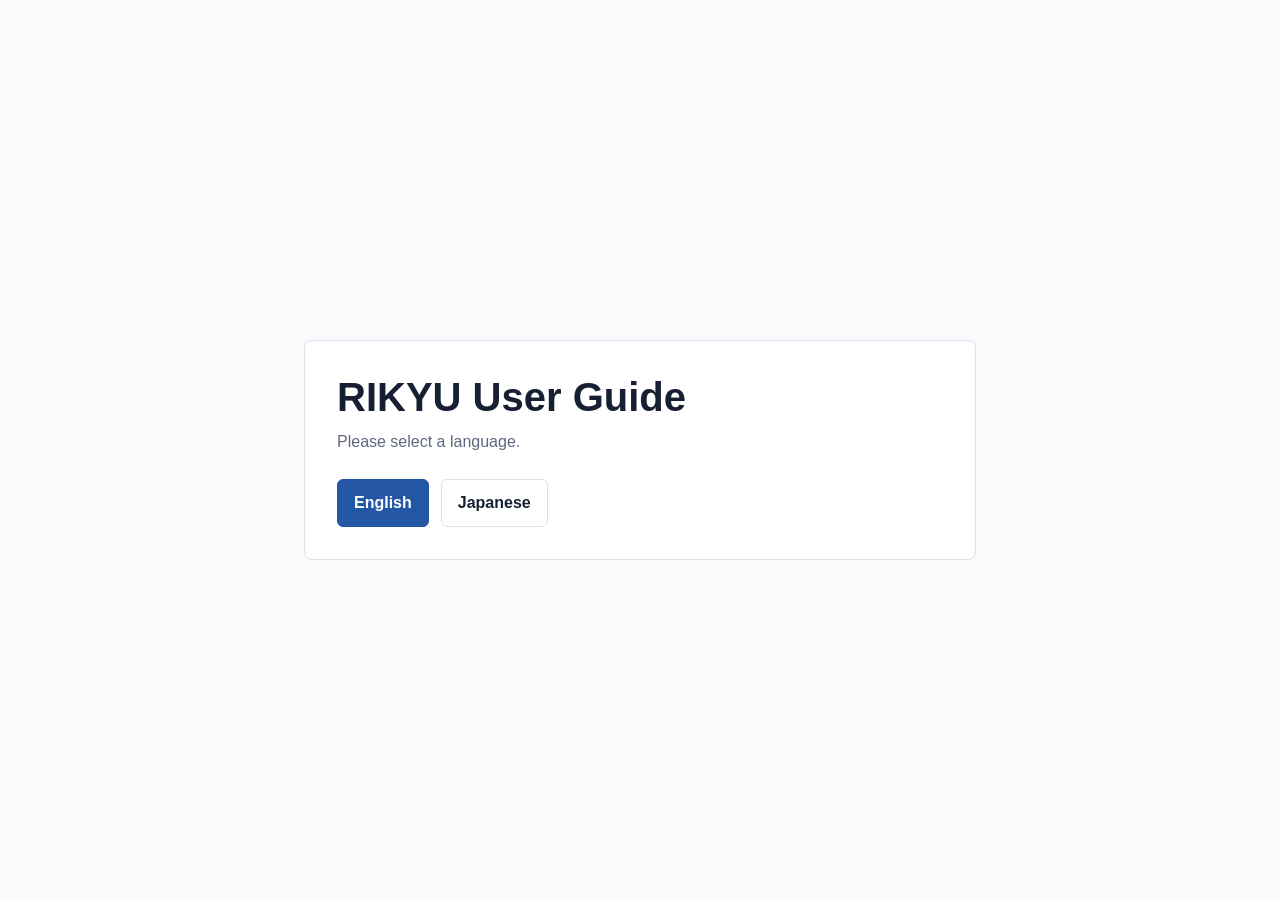
<file: rikyu/index.html>
<!doctype html>
<html lang="en">
  <head>
    <meta charset="utf-8">
    <meta name="viewport" content="width=device-width, initial-scale=1">
    <title>RIKYU User Guide</title>
    <style>
      :root {
        color-scheme: light dark;
        --bg: #f8fafc;
        --panel: #ffffff;
        --text: #172033;
        --muted: #5d6880;
        --border: #d9e1ec;
        --accent: #2456a6;
        --accent-text: #ffffff;
      }

      @media (prefers-color-scheme: dark) {
        :root {
          --bg: #111827;
          --panel: #1f2937;
          --text: #f3f4f6;
          --muted: #c7ceda;
          --border: #374151;
          --accent: #7aa2f7;
          --accent-text: #111827;
        }
      }

      * {
        box-sizing: border-box;
      }

      body {
        margin: 0;
        min-height: 100vh;
        display: grid;
        place-items: center;
        padding: 2rem;
        background: var(--bg);
        color: var(--text);
        font-family: -apple-system, BlinkMacSystemFont, "Segoe UI", sans-serif;
        line-height: 1.6;
      }

      main {
        width: min(100%, 42rem);
        padding: 2rem;
        background: var(--panel);
        border: 1px solid var(--border);
        border-radius: 8px;
      }

      h1 {
        margin: 0 0 0.5rem;
        font-size: clamp(1.8rem, 4vw, 2.5rem);
        line-height: 1.2;
      }

      p {
        margin: 0 0 1.5rem;
        color: var(--muted);
      }

      nav {
        display: flex;
        flex-wrap: wrap;
        gap: 0.75rem;
      }

      a {
        display: inline-flex;
        align-items: center;
        min-height: 2.75rem;
        padding: 0.65rem 1rem;
        border: 1px solid var(--border);
        border-radius: 6px;
        color: var(--text);
        font-weight: 600;
        text-decoration: none;
      }

      a:first-child {
        background: var(--accent);
        border-color: var(--accent);
        color: var(--accent-text);
      }

      a:focus-visible {
        outline: 3px solid color-mix(in srgb, var(--accent), transparent 45%);
        outline-offset: 2px;
      }
    </style>
  </head>
  <body>
    <main>
      <h1>RIKYU User Guide</h1>
      <p>Please select a language.</p>
      <nav aria-label="Language selection">
        <a href="./en/">English</a>
        <a href="./ja/">Japanese</a>
      </nav>
    </main>
  </body>
</html>
</file>
